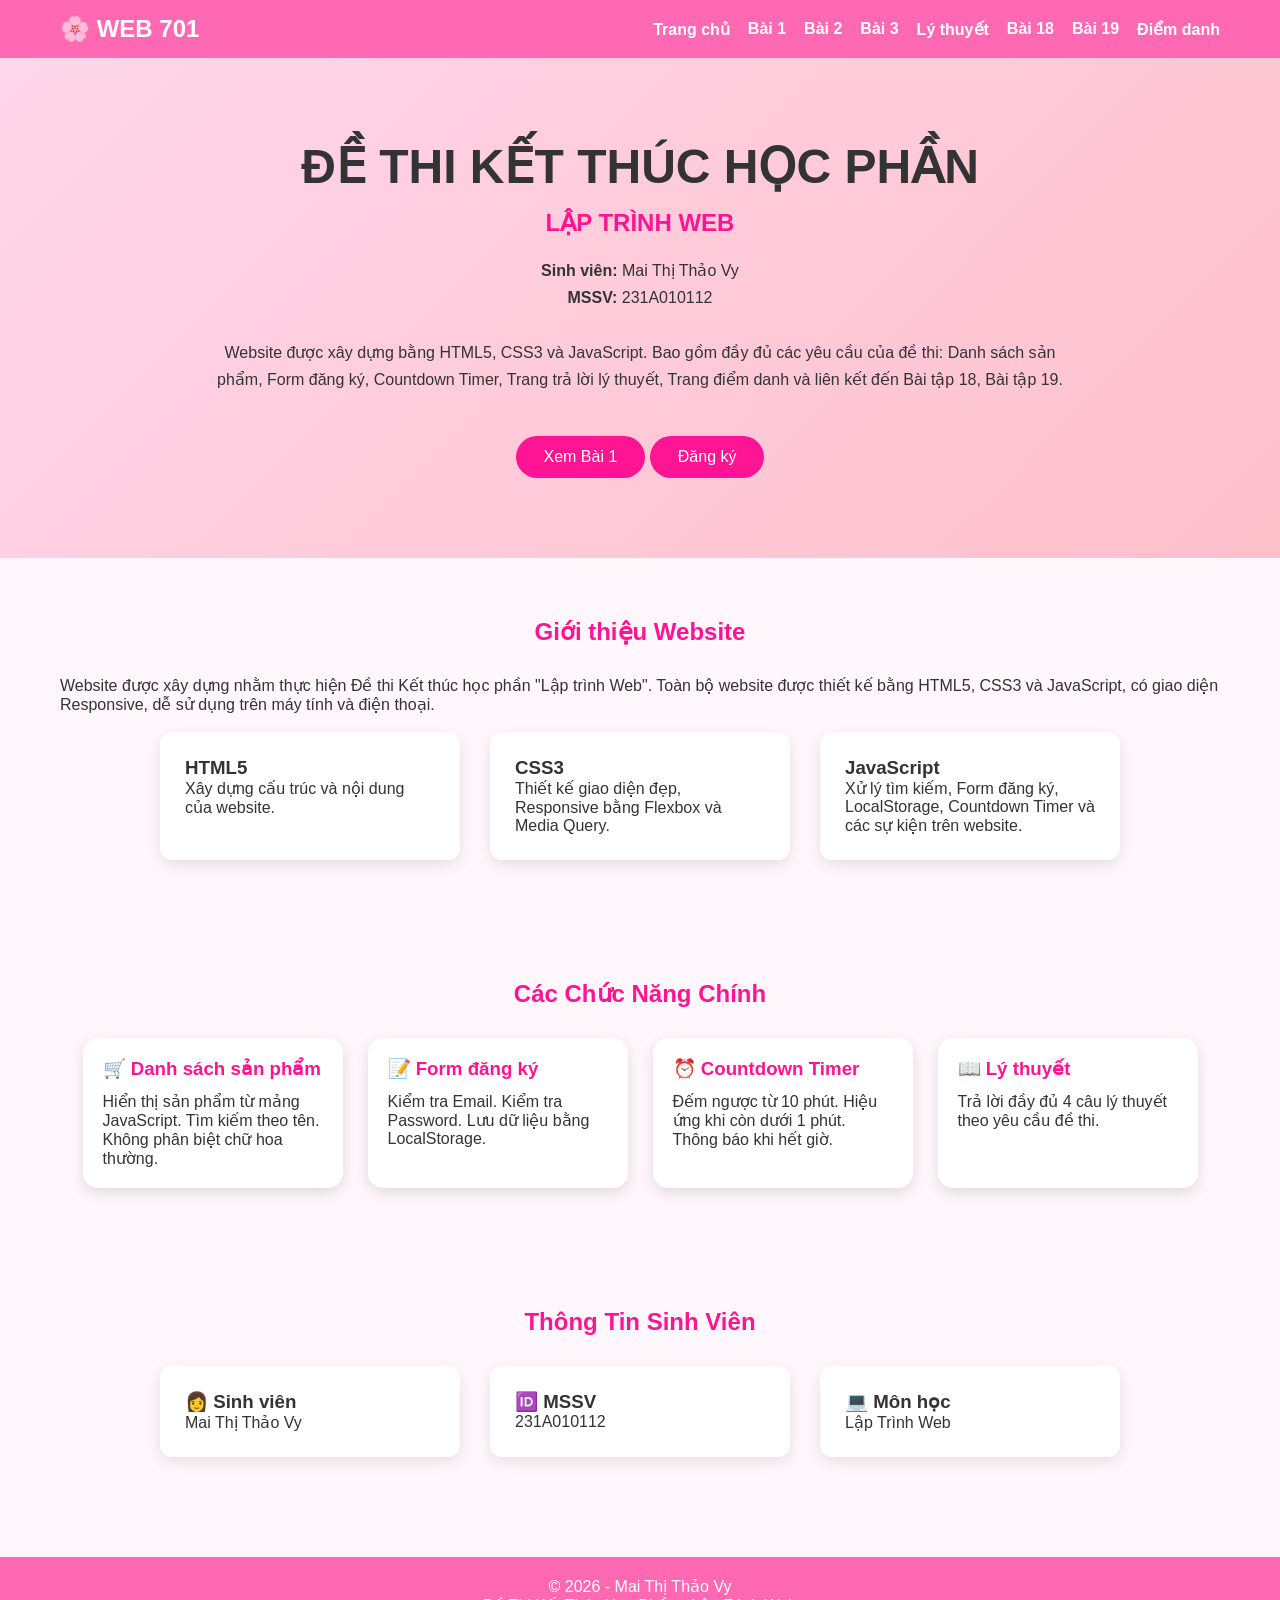
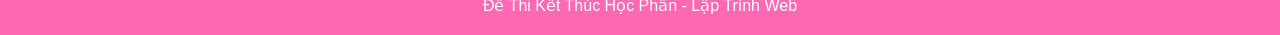
<file: index.html>
<!DOCTYPE html>
<html lang="vi">
<head>
    <meta charset="UTF-8">
    <meta name="viewport" content="width=device-width, initial-scale=1.0">

    <title>701-231A010112 - Mai Thị Thảo Vy | Đề Thi Kết Thúc Học Phần Lập Trình Web</title>

    <link rel="icon" href="images/avatar.jpg">
    <link rel="stylesheet" href="css/style.css">
</head>

<body>

<header>

    <div class="logo">
        <h2>🌸 WEB 701</h2>
    </div>

    <nav>

        <ul>

            <li><a href="index.html">Trang chủ</a></li>

            <li><a href="about.html">Bài 1</a></li>

            <li><a href="contact.html">Bài 2</a></li>

            <li><a href="baitap03.html">Bài 3</a></li>

            <li><a href="baitap01.html">Lý thuyết</a></li>

            <li><a href="baitap18.html">Bài 18</a></li>

            <li><a href="baitap19/index.html">Bài 19</a></li>

            <li><a href="baitap02.html">Điểm danh</a></li>

        </ul>

    </nav>

</header>

<!-- Banner -->

<section class="banner">

    <div class="banner-text">

        <h1>ĐỀ THI KẾT THÚC HỌC PHẦN</h1>

        <h2>LẬP TRÌNH WEB</h2>

        <p>

            <strong>Sinh viên:</strong> Mai Thị Thảo Vy
            <br>

            <strong>MSSV:</strong> 231A010112
            <br><br>

            Website được xây dựng bằng HTML5, CSS3 và JavaScript.

            Bao gồm đầy đủ các yêu cầu của đề thi:

            Danh sách sản phẩm, Form đăng ký, Countdown Timer,
            Trang trả lời lý thuyết, Trang điểm danh và liên kết
            đến Bài tập 18, Bài tập 19.

        </p>

        <br>

        <a href="about.html" class="btn">

            Xem Bài 1

        </a>

        <a href="contact.html" class="btn">

            Đăng ký

        </a>

    </div>

</section>

<!-- Giới thiệu -->

<section class="intro">

<h2>Giới thiệu Website</h2>

<p>

Website được xây dựng nhằm thực hiện Đề thi Kết thúc học phần
"Lập trình Web".

Toàn bộ website được thiết kế bằng HTML5, CSS3 và JavaScript,
có giao diện Responsive, dễ sử dụng trên máy tính và điện thoại.

</p>

<br>

<div class="box-container">

<div class="box">

<h3>HTML5</h3>

<p>

Xây dựng cấu trúc và nội dung của website.

</p>

</div>

<div class="box">

<h3>CSS3</h3>

<p>

Thiết kế giao diện đẹp,
Responsive bằng Flexbox và Media Query.

</p>

</div>

<div class="box">

<h3>JavaScript</h3>

<p>

Xử lý tìm kiếm,
Form đăng ký,
LocalStorage,
Countdown Timer
và các sự kiện trên website.

</p>

</div>

</div>

</section>

<!-- Chức năng -->

<section class="feature">

<h2>Các Chức Năng Chính</h2>

<div class="feature-list">

<div class="card">

<h3>🛒 Danh sách sản phẩm</h3>

<p>

Hiển thị sản phẩm từ mảng JavaScript.

Tìm kiếm theo tên.

Không phân biệt chữ hoa thường.

</p>

</div>

<div class="card">

<h3>📝 Form đăng ký</h3>

<p>

Kiểm tra Email.

Kiểm tra Password.

Lưu dữ liệu bằng LocalStorage.

</p>

</div>

<div class="card">

<h3>⏰ Countdown Timer</h3>

<p>

Đếm ngược từ 10 phút.

Hiệu ứng khi còn dưới 1 phút.

Thông báo khi hết giờ.

</p>

</div>

<div class="card">

<h3>📖 Lý thuyết</h3>

<p>

Trả lời đầy đủ 4 câu lý thuyết theo yêu cầu đề thi.

</p>

</div>

</div>

</section>

<!-- Thông tin -->

<section class="intro">

<h2>Thông Tin Sinh Viên</h2>

<div class="box-container">

<div class="box">

<h3>👩 Sinh viên</h3>

<p>

Mai Thị Thảo Vy

</p>

</div>

<div class="box">

<h3>🆔 MSSV</h3>

<p>

231A010112

</p>

</div>

<div class="box">

<h3>💻 Môn học</h3>

<p>

Lập Trình Web

</p>

</div>

</div>

</section>

<!-- Footer -->

<footer>

<p>

© 2026 - Mai Thị Thảo Vy

</p>

<p>

Đề Thi Kết Thúc Học Phần - Lập Trình Web

</p>

</footer>

<script src="js/script.js"></script>

</body>
</html>
</file>
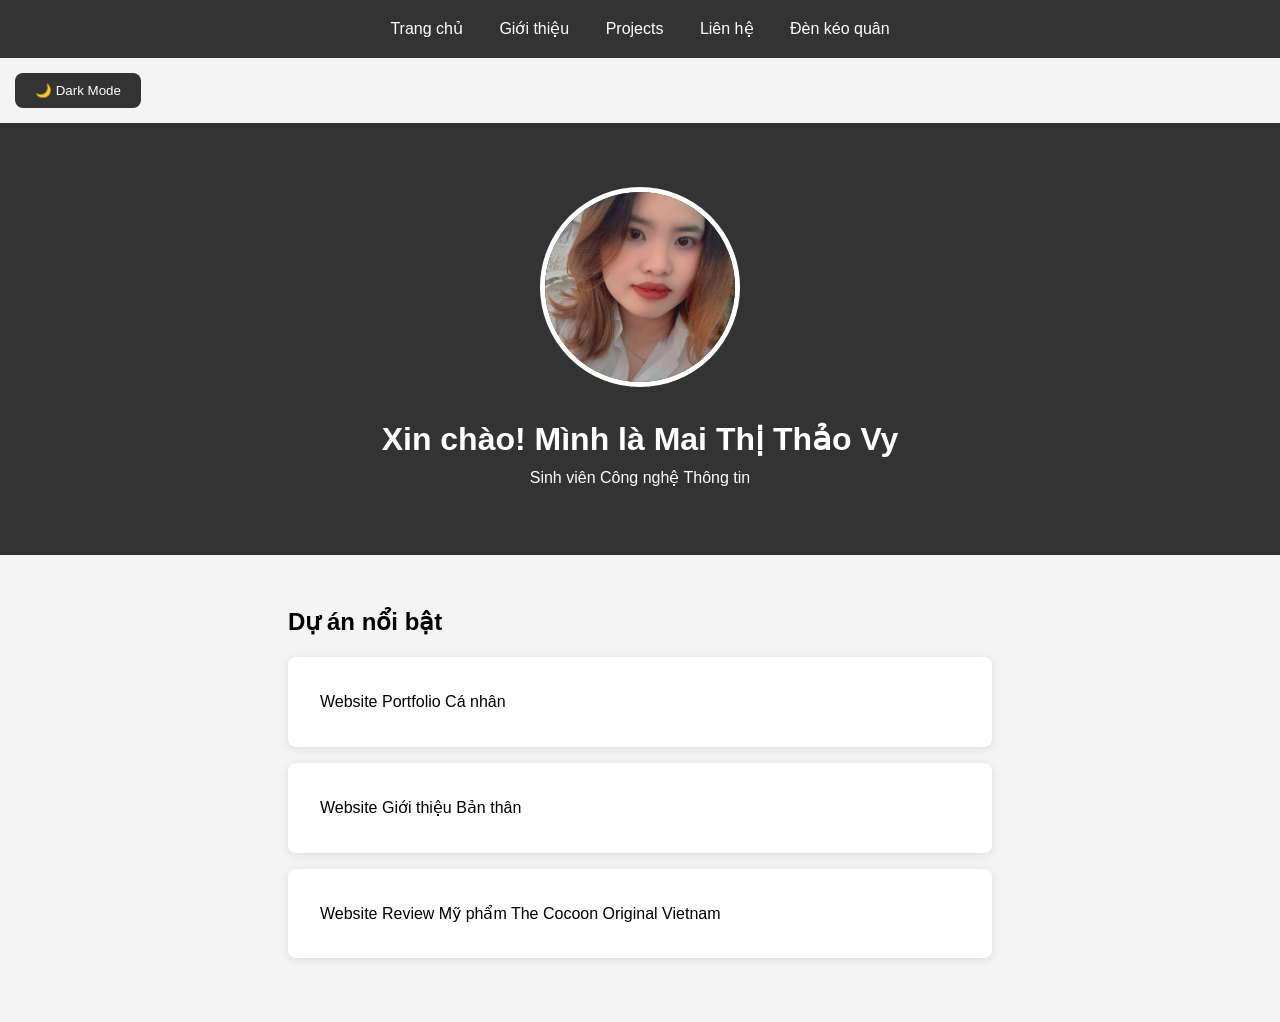
<file: baitap19/index.html>
<!DOCTYPE html>
<html lang="vi">
<head>
    <meta charset="UTF-8">
    <meta name="viewport" content="width=device-width, initial-scale=1.0">
    <title>Mai Thị Thảo Vy - Portfolio</title>
    <link rel="stylesheet" href="css/style.css">
</head>
<body>
    <nav>
        <a href="index.html">Trang chủ</a>
        <a href="about.html">Giới thiệu</a>
		<a href="projects.html">Projects</a>
        <a href="contact.html">Liên hệ</a>
		<a href="denkeoquan.html">Đèn kéo quân</a>
    </nav>
		 <button id="themeBtn">🌙 Dark Mode</button>
    <header>
		<img src="images/avatar.jpg" alt="Ảnh đại diện" class="avatar">
        <h1>Xin chào! Mình là Mai Thị Thảo Vy</h1>
        <p>Sinh viên Công nghệ Thông tin</p>
    </header>

<section>
    <h2>Dự án nổi bật</h2>
    <div class="project">Website Portfolio Cá nhân</div>
    <div class="project">Website Giới thiệu Bản thân</div>
    <div class="project">Website Review Mỹ phẩm The Cocoon Original Vietnam</div>
</section>

<script src="js/script.js"></script>

</body>
</html>
</file>
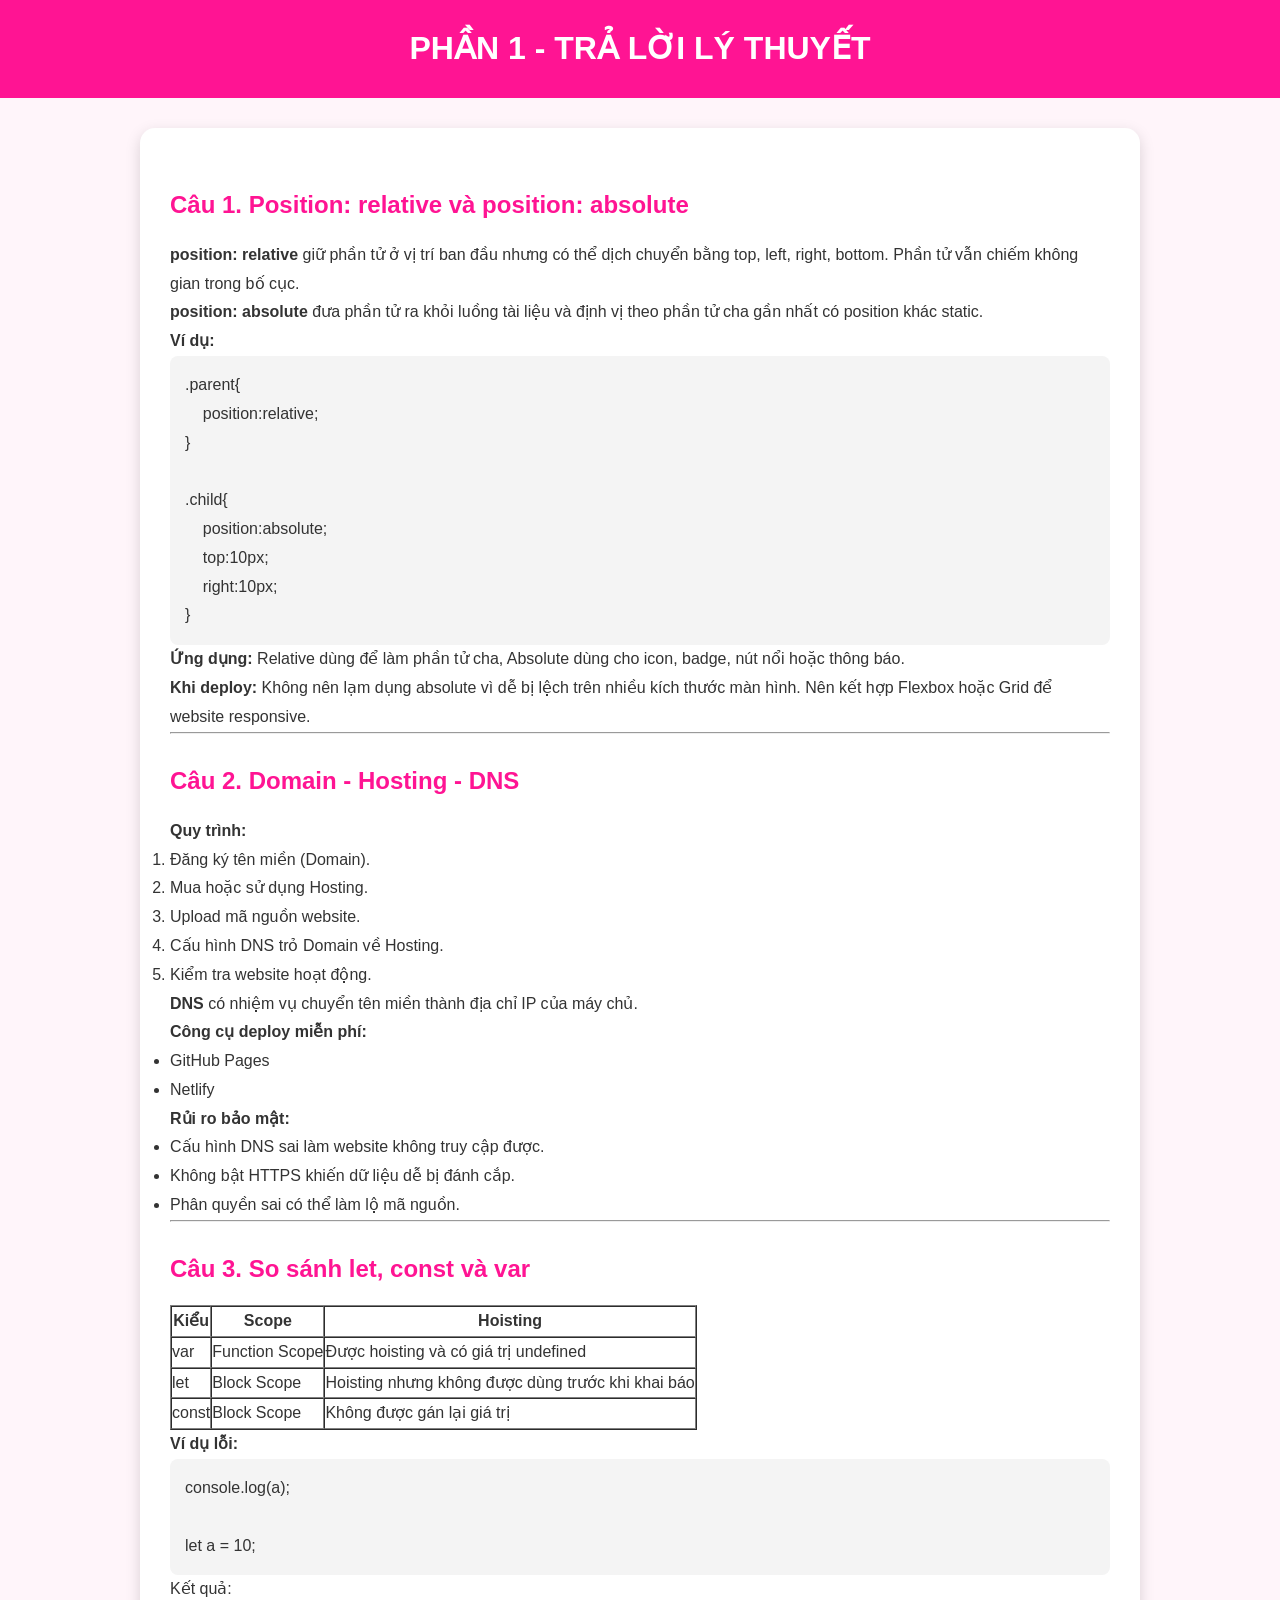
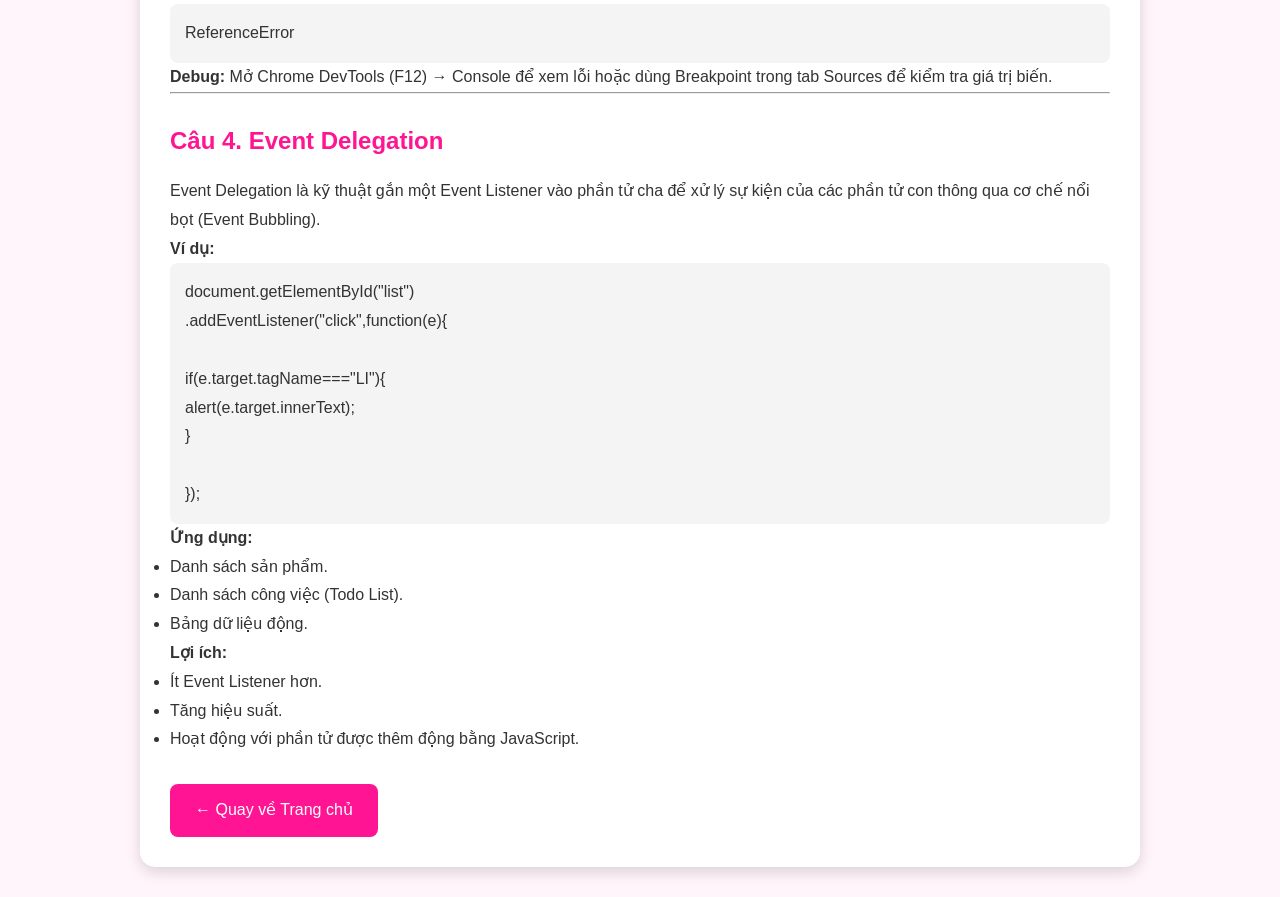
<file: baitap01.html>
<!DOCTYPE html>
<html lang="vi">
<head>
<meta charset="UTF-8">
<meta name="viewport" content="width=device-width, initial-scale=1.0">
<title>Phần 1 - Trả lời Lý thuyết</title>

<style>
*{
    margin:0;
    padding:0;
    box-sizing:border-box;
    font-family:Arial, sans-serif;
}

body{
    background:#fff5fa;
    color:#333;
    line-height:1.8;
}

header{
    background:#ff1493;
    color:white;
    padding:20px;
    text-align:center;
}

.container{
    width:90%;
    max-width:1000px;
    margin:30px auto;
    background:white;
    padding:30px;
    border-radius:15px;
    box-shadow:0 5px 15px rgba(0,0,0,.15);
}

h2{
    color:#ff1493;
    margin:25px 0 15px;
}

pre{
    background:#f4f4f4;
    padding:15px;
    border-radius:8px;
    overflow:auto;
}

.btn{
    display:inline-block;
    margin-top:30px;
    padding:12px 25px;
    background:#ff1493;
    color:white;
    text-decoration:none;
    border-radius:8px;
}
</style>
</head>

<body>

<header>
<h1>PHẦN 1 - TRẢ LỜI LÝ THUYẾT</h1>
</header>

<div class="container">

<h2>Câu 1. Position: relative và position: absolute</h2>

<p><b>position: relative</b> giữ phần tử ở vị trí ban đầu nhưng có thể dịch chuyển bằng top, left, right, bottom. Phần tử vẫn chiếm không gian trong bố cục.</p>

<p><b>position: absolute</b> đưa phần tử ra khỏi luồng tài liệu và định vị theo phần tử cha gần nhất có position khác static.</p>

<b>Ví dụ:</b>

<pre>
.parent{
    position:relative;
}

.child{
    position:absolute;
    top:10px;
    right:10px;
}
</pre>

<p><b>Ứng dụng:</b> Relative dùng để làm phần tử cha, Absolute dùng cho icon, badge, nút nổi hoặc thông báo.</p>

<p><b>Khi deploy:</b> Không nên lạm dụng absolute vì dễ bị lệch trên nhiều kích thước màn hình. Nên kết hợp Flexbox hoặc Grid để website responsive.</p>

<hr>

<h2>Câu 2. Domain - Hosting - DNS</h2>

<p><b>Quy trình:</b></p>

<ol>
<li>Đăng ký tên miền (Domain).</li>
<li>Mua hoặc sử dụng Hosting.</li>
<li>Upload mã nguồn website.</li>
<li>Cấu hình DNS trỏ Domain về Hosting.</li>
<li>Kiểm tra website hoạt động.</li>
</ol>

<p><b>DNS</b> có nhiệm vụ chuyển tên miền thành địa chỉ IP của máy chủ.</p>

<p><b>Công cụ deploy miễn phí:</b></p>

<ul>
<li>GitHub Pages</li>
<li>Netlify</li>
</ul>

<p><b>Rủi ro bảo mật:</b></p>

<ul>
<li>Cấu hình DNS sai làm website không truy cập được.</li>
<li>Không bật HTTPS khiến dữ liệu dễ bị đánh cắp.</li>
<li>Phân quyền sai có thể làm lộ mã nguồn.</li>
</ul>

<hr>

<h2>Câu 3. So sánh let, const và var</h2>

<table border="1" cellpadding="8" cellspacing="0">
<tr>
<th>Kiểu</th>
<th>Scope</th>
<th>Hoisting</th>
</tr>

<tr>
<td>var</td>
<td>Function Scope</td>
<td>Được hoisting và có giá trị undefined</td>
</tr>

<tr>
<td>let</td>
<td>Block Scope</td>
<td>Hoisting nhưng không được dùng trước khi khai báo</td>
</tr>

<tr>
<td>const</td>
<td>Block Scope</td>
<td>Không được gán lại giá trị</td>
</tr>

</table>

<p><b>Ví dụ lỗi:</b></p>

<pre>
console.log(a);

let a = 10;
</pre>

<p>Kết quả:</p>

<pre>
ReferenceError
</pre>

<p><b>Debug:</b> Mở Chrome DevTools (F12) → Console để xem lỗi hoặc dùng Breakpoint trong tab Sources để kiểm tra giá trị biến.</p>

<hr>

<h2>Câu 4. Event Delegation</h2>

<p>Event Delegation là kỹ thuật gắn một Event Listener vào phần tử cha để xử lý sự kiện của các phần tử con thông qua cơ chế nổi bọt (Event Bubbling).</p>

<p><b>Ví dụ:</b></p>

<pre>
document.getElementById("list")
.addEventListener("click",function(e){

if(e.target.tagName==="LI"){
alert(e.target.innerText);
}

});
</pre>

<p><b>Ứng dụng:</b></p>

<ul>
<li>Danh sách sản phẩm.</li>
<li>Danh sách công việc (Todo List).</li>
<li>Bảng dữ liệu động.</li>
</ul>

<p><b>Lợi ích:</b></p>

<ul>
<li>Ít Event Listener hơn.</li>
<li>Tăng hiệu suất.</li>
<li>Hoạt động với phần tử được thêm động bằng JavaScript.</li>
</ul>

<a href="index.html" class="btn">← Quay về Trang chủ</a>

</div>

</body>
</html>
</file>
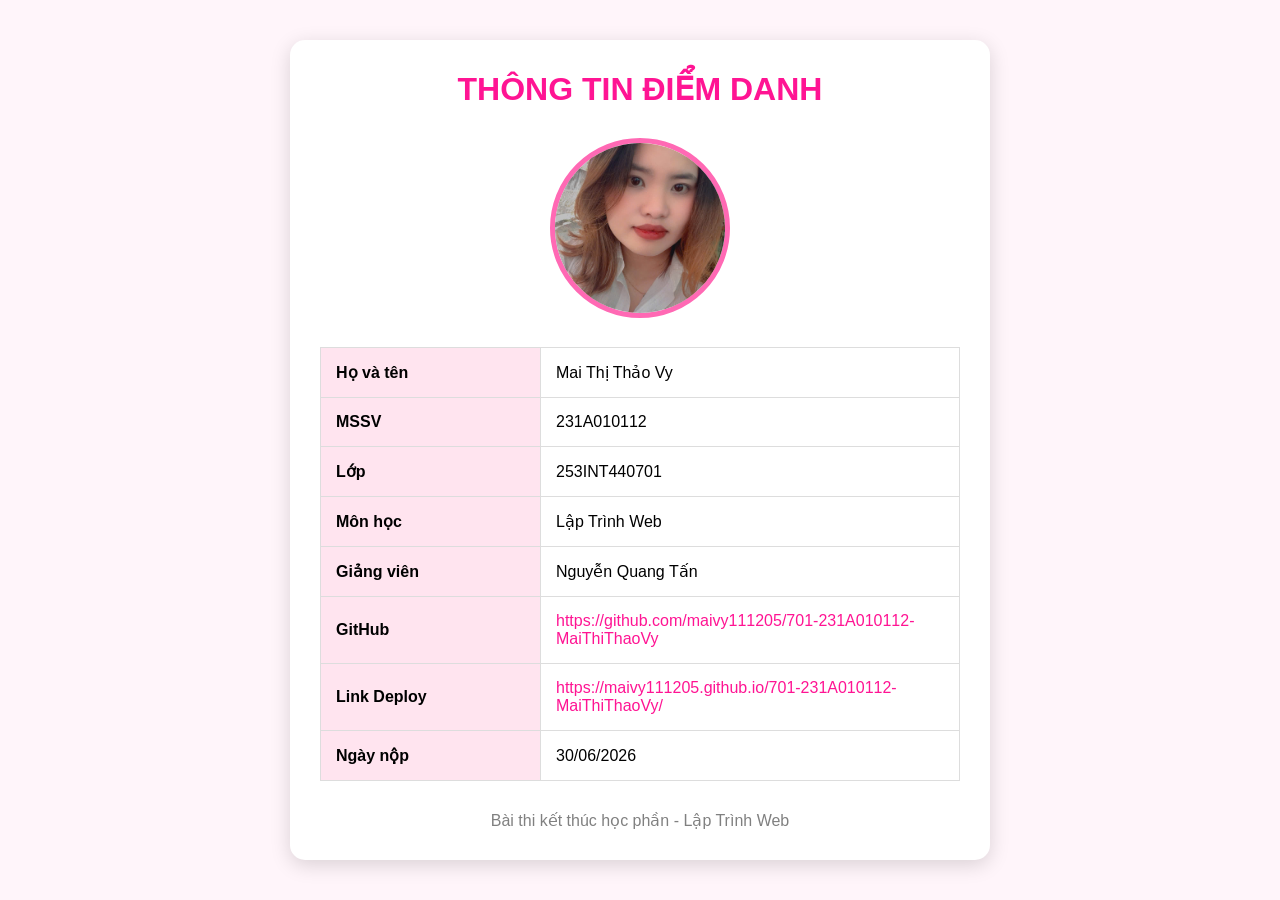
<file: baitap02.html>
<!DOCTYPE html>
<html lang="vi">
<head>

<meta charset="UTF-8">

<meta name="viewport" content="width=device-width, initial-scale=1.0">

<title>Thông Tin Điểm Danh</title>

<style>

*{
margin:0;
padding:0;
box-sizing:border-box;
font-family:Arial,sans-serif;
}

body{
background:#fff5fa;
}

.container{

width:700px;
max-width:95%;

margin:40px auto;

background:white;

padding:30px;

border-radius:15px;

box-shadow:0 5px 20px rgba(0,0,0,.15);

}

h1{

text-align:center;

color:#ff1493;

margin-bottom:30px;

}

.avatar{

text-align:center;

margin-bottom:25px;

}

.avatar img{

width:180px;

height:180px;

border-radius:50%;

object-fit:cover;

border:5px solid hotpink;

}

table{

width:100%;

border-collapse:collapse;

}

td{

padding:15px;

border:1px solid #ddd;

}

td:first-child{

font-weight:bold;

background:#ffe4ef;

width:220px;

}

a{

color:#ff1493;

text-decoration:none;

}

a:hover{

text-decoration:underline;

}

.footer{

text-align:center;

margin-top:30px;

color:gray;

}

</style>

</head>

<body>

<div class="container">

<h1>THÔNG TIN ĐIỂM DANH</h1>

<div class="avatar">

<img src="images/avatar.jpg" alt="Avatar">

</div>

<table>

<tr>

<td>Họ và tên</td>

<td>Mai Thị Thảo Vy</td>

</tr>

<tr>

<td>MSSV</td>

<td>231A010112</td>

</tr>

<tr>

<td>Lớp</td>

<td>253INT440701</td>

</tr>

<tr>

<td>Môn học</td>

<td>Lập Trình Web</td>

</tr>

<tr>

<td>Giảng viên</td>

<td>Nguyễn Quang Tấn</td>

</tr>

<tr>

<td>GitHub</td>

<td>

<a href="https://github.com/maivy111205/701-231A010112-MaiThiThaoVy" target="_blank">

https://github.com/maivy111205/701-231A010112-MaiThiThaoVy

</a>

</td>

</tr>

<tr>

<td>Link Deploy</td>

<td>

<a href="https://maivy111205.github.io/701-231A010112-MaiThiThaoVy/" target="_blank">

https://maivy111205.github.io/701-231A010112-MaiThiThaoVy/

</a>

</td>

</tr>

<tr>

<td>Ngày nộp</td>

<td>30/06/2026</td>

</tr>

</table>

<div class="footer">

<p>

Bài thi kết thúc học phần - Lập Trình Web

</p>

</div>

</div>

</body>

</html>
</file>
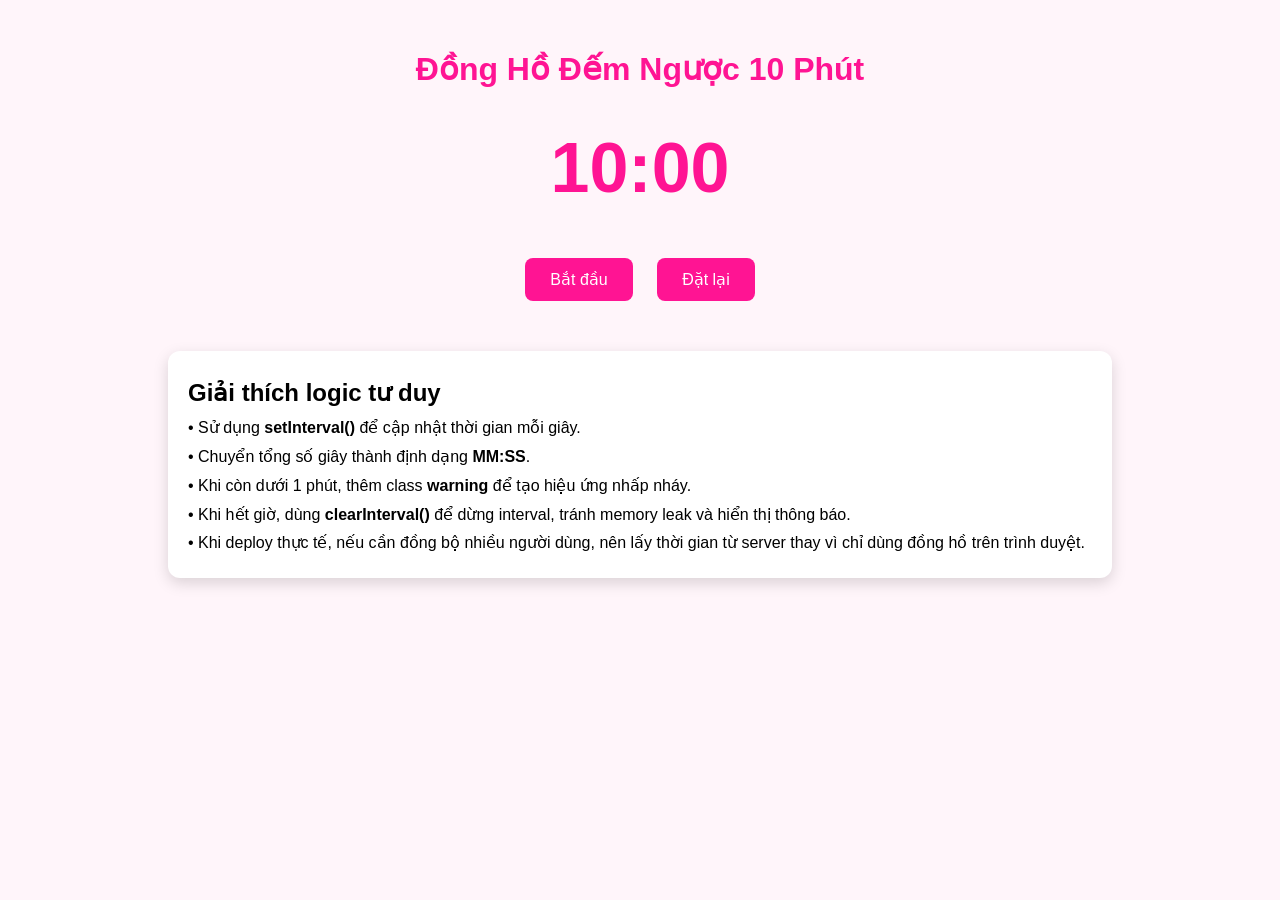
<file: baitap03.html>
<!DOCTYPE html>
<html lang="vi">
<head>
<meta charset="UTF-8">
<meta name="viewport" content="width=device-width, initial-scale=1.0">
<title>Bài 3 - Countdown Timer</title>

<style>
*{
    margin:0;
    padding:0;
    box-sizing:border-box;
    font-family:Arial, sans-serif;
}

body{
    background:#fff5fa;
    text-align:center;
    padding:50px;
}

h1{
    color:#ff1493;
    margin-bottom:30px;
}

#timer{
    font-size:70px;
    font-weight:bold;
    color:#ff1493;
    margin:40px 0;
}

.warning{
    animation:blink .8s infinite;
}

@keyframes blink{
    0%{opacity:1;}
    50%{opacity:.3;}
    100%{opacity:1;}
}

button{
    padding:12px 25px;
    margin:10px;
    border:none;
    border-radius:8px;
    background:#ff1493;
    color:white;
    cursor:pointer;
    font-size:16px;
}

button:hover{
    background:#d60072;
}

.logic{
    width:80%;
    margin:40px auto;
    background:white;
    padding:20px;
    border-radius:12px;
    box-shadow:0 5px 15px rgba(0,0,0,.15);
    text-align:left;
    line-height:1.8;
}
</style>
</head>

<body>

<h1>Đồng Hồ Đếm Ngược 10 Phút</h1>

<div id="timer">10:00</div>

<button onclick="startTimer()">Bắt đầu</button>
<button onclick="resetTimer()">Đặt lại</button>

<div class="logic">
<h2>Giải thích logic tư duy</h2>

<p>• Sử dụng <b>setInterval()</b> để cập nhật thời gian mỗi giây.</p>

<p>• Chuyển tổng số giây thành định dạng <b>MM:SS</b>.</p>

<p>• Khi còn dưới 1 phút, thêm class <b>warning</b> để tạo hiệu ứng nhấp nháy.</p>

<p>• Khi hết giờ, dùng <b>clearInterval()</b> để dừng interval, tránh memory leak và hiển thị thông báo.</p>

<p>• Khi deploy thực tế, nếu cần đồng bộ nhiều người dùng, nên lấy thời gian từ server thay vì chỉ dùng đồng hồ trên trình duyệt.</p>
</div>

<script>

let totalTime = 600; // 10 phút
let interval = null;

function updateTimer(){

    let minute = Math.floor(totalTime / 60);
    let second = totalTime % 60;

    minute = String(minute).padStart(2,"0");
    second = String(second).padStart(2,"0");

    document.getElementById("timer").innerHTML =
        minute + ":" + second;

    if(totalTime <= 60){
        document.getElementById("timer").classList.add("warning");
    }

    if(totalTime <= 0){

        clearInterval(interval);

        alert("⏰ Hết thời gian!");

        return;
    }

    totalTime--;

}

function startTimer(){

    if(interval !== null){
        return;
    }

    updateTimer();

    interval = setInterval(updateTimer,1000);

}

function resetTimer(){

    clearInterval(interval);

    interval = null;

    totalTime = 600;

    document.getElementById("timer").classList.remove("warning");

    document.getElementById("timer").innerHTML = "10:00";

}

</script>

</body>
</html>
</file>
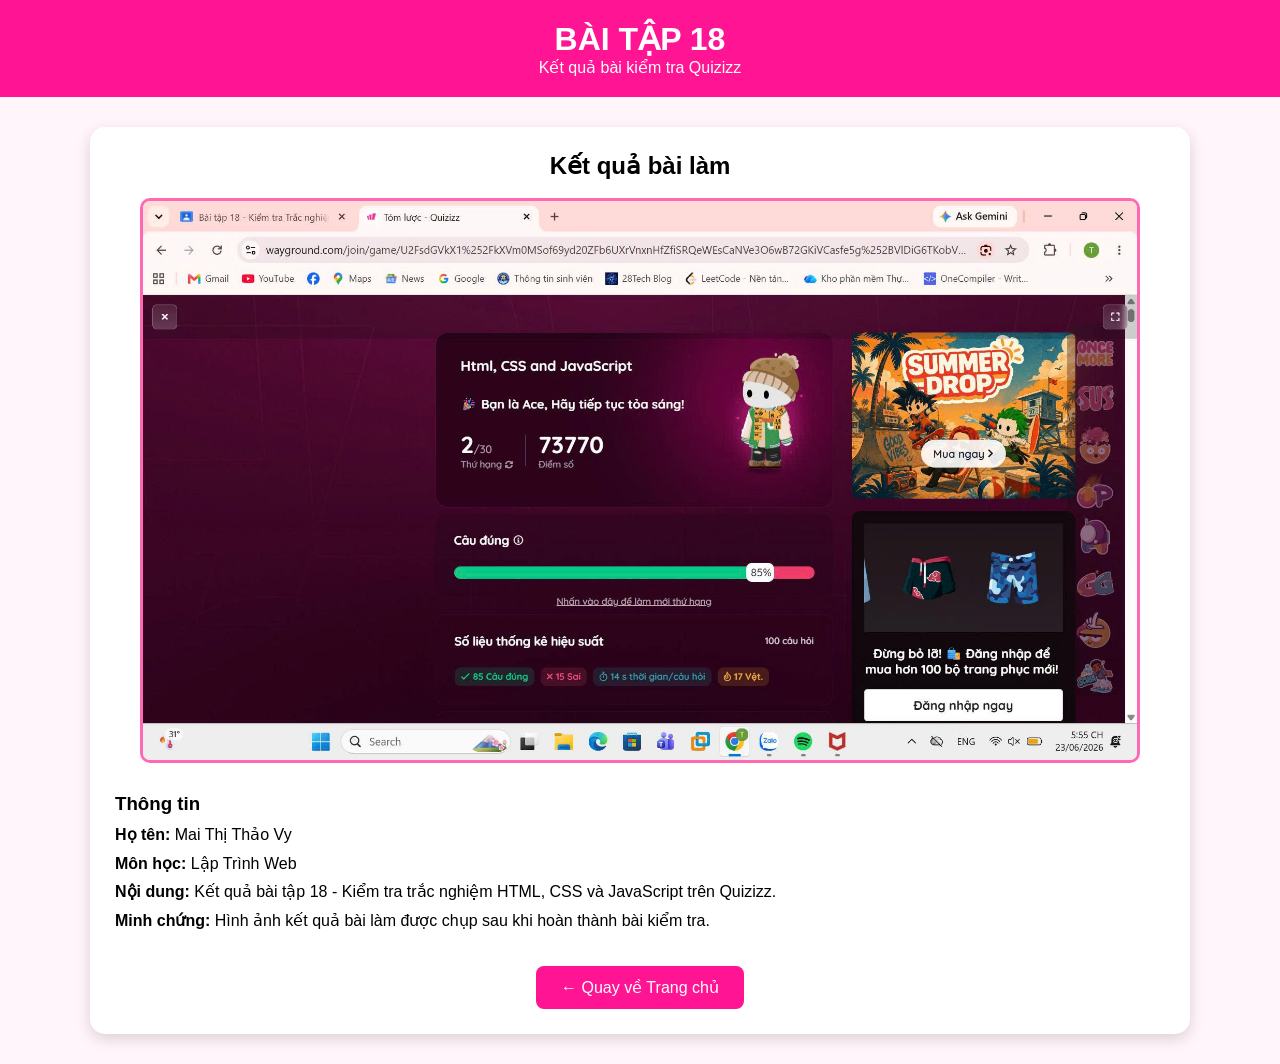
<file: baitap18.html>
<!DOCTYPE html>
<html lang="vi">
<head>
<meta charset="UTF-8">
<meta name="viewport" content="width=device-width, initial-scale=1.0">
<title>Bài tập 18 - Kết quả Quizizz</title>

<style>

*{
    margin:0;
    padding:0;
    box-sizing:border-box;
    font-family:Arial, sans-serif;
}

body{
    background:#fff5fa;
}

header{
    background:#ff1493;
    color:white;
    text-align:center;
    padding:20px;
}

.container{
    width:90%;
    max-width:1100px;
    margin:30px auto;
    background:white;
    padding:25px;
    border-radius:15px;
    box-shadow:0 5px 15px rgba(0,0,0,.15);
    text-align:center;
}

img{
    width:100%;
    max-width:1000px;
    border-radius:10px;
    border:3px solid hotpink;
}

.info{
    margin-top:20px;
    text-align:left;
    line-height:1.8;
}

.btn{
    display:inline-block;
    margin-top:30px;
    padding:12px 25px;
    background:#ff1493;
    color:white;
    text-decoration:none;
    border-radius:8px;
}

.btn:hover{
    background:#d60072;
}

</style>

</head>

<body>

<header>

<h1>BÀI TẬP 18</h1>

<p>Kết quả bài kiểm tra Quizizz</p>

</header>

<div class="container">

<h2>Kết quả bài làm</h2>

<br>

<img src="images/tracnghiem18.jpg" alt="Kết quả Quizizz">

<div class="info">

<h3>Thông tin</h3>

<p><b>Họ tên:</b> Mai Thị Thảo Vy</p>

<p><b>Môn học:</b> Lập Trình Web</p>

<p><b>Nội dung:</b> Kết quả bài tập 18 - Kiểm tra trắc nghiệm HTML, CSS và JavaScript trên Quizizz.</p>

<p><b>Minh chứng:</b> Hình ảnh kết quả bài làm được chụp sau khi hoàn thành bài kiểm tra.</p>

</div>

<a href="index.html" class="btn">← Quay về Trang chủ</a>

</div>

</body>
</html>
</file>
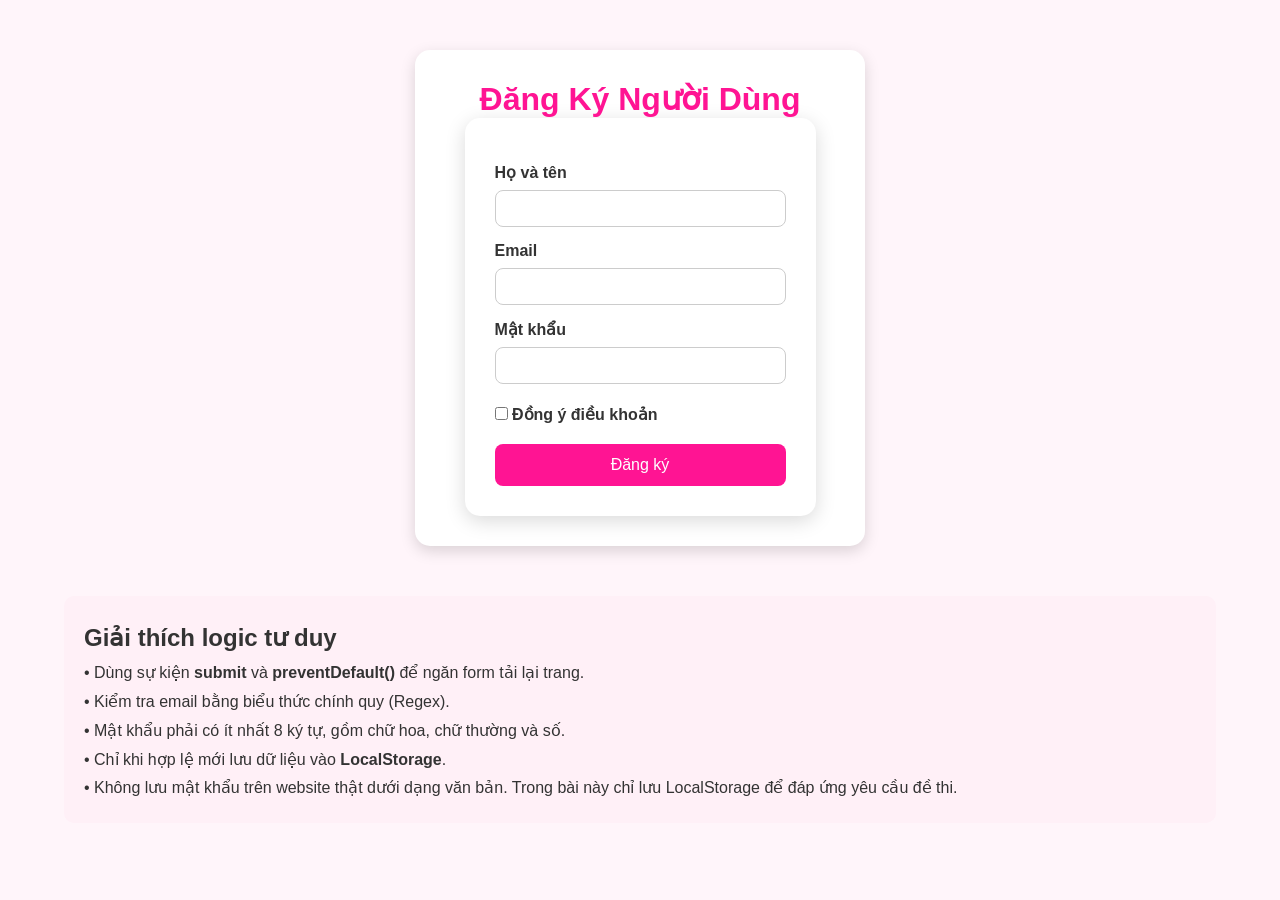
<file: contact.html>
<!DOCTYPE html>
<html lang="vi">
<head>
<meta charset="UTF-8">
<meta name="viewport" content="width=device-width, initial-scale=1.0">

<title>Bài 2 - Form Đăng Ký</title>

<link rel="stylesheet" href="css/style.css">

<style>

body{
    background:#fff5fa;
}

.container{
    width:450px;
    max-width:90%;
    margin:50px auto;
    background:white;
    padding:30px;
    border-radius:15px;
    box-shadow:0 5px 15px rgba(0,0,0,.15);
}

h1{
    text-align:center;
    color:#ff1493;
}

label{
    display:block;
    margin-top:15px;
    font-weight:bold;
}

input{
    width:100%;
    padding:10px;
    margin-top:8px;
    border:1px solid #ccc;
    border-radius:8px;
}

.checkbox{
    margin-top:15px;
}

.checkbox input{
    width:auto;
}

button{
    width:100%;
    margin-top:20px;
    padding:12px;
    background:#ff1493;
    color:white;
    border:none;
    border-radius:8px;
    cursor:pointer;
    font-size:16px;
}

button:hover{
    background:#d60072;
}

.logic{
    width:90%;
    margin:40px auto;
    background:#fff0f7;
    padding:20px;
    border-radius:10px;
    line-height:1.8;
}

</style>

</head>

<body>

<div class="container">

<h1>Đăng Ký Người Dùng</h1>

<form id="registerForm">

<label>Họ và tên</label>
<input type="text" id="name">

<label>Email</label>
<input type="email" id="email">

<label>Mật khẩu</label>
<input type="password" id="password">

<div class="checkbox">
<input type="checkbox" id="agree">
<label style="display:inline;">Đồng ý điều khoản</label>
</div>

<button type="submit">
Đăng ký
</button>

</form>

</div>

<div class="logic">

<h2>Giải thích logic tư duy</h2>

<p>• Dùng sự kiện <b>submit</b> và <b>preventDefault()</b> để ngăn form tải lại trang.</p>

<p>• Kiểm tra email bằng biểu thức chính quy (Regex).</p>

<p>• Mật khẩu phải có ít nhất 8 ký tự, gồm chữ hoa, chữ thường và số.</p>

<p>• Chỉ khi hợp lệ mới lưu dữ liệu vào <b>LocalStorage</b>.</p>

<p>• Không lưu mật khẩu trên website thật dưới dạng văn bản. Trong bài này chỉ lưu LocalStorage để đáp ứng yêu cầu đề thi.</p>

</div>

<script>

const form=document.getElementById("registerForm");

form.addEventListener("submit",function(e){

e.preventDefault();

let name=document.getElementById("name").value.trim();

let email=document.getElementById("email").value.trim();

let password=document.getElementById("password").value;

let agree=document.getElementById("agree").checked;

let emailRegex=/^[^\s@]+@[^\s@]+\.[^\s@]+$/;

let passRegex=/^(?=.*[a-z])(?=.*[A-Z])(?=.*\d).{8,}$/;

if(name===""){
alert("Vui lòng nhập họ tên!");
return;
}

if(!emailRegex.test(email)){
alert("Email không hợp lệ!");
return;
}

if(!passRegex.test(password)){
alert("Mật khẩu phải có ít nhất 8 ký tự gồm chữ hoa, chữ thường và số!");
return;
}

if(!agree){
alert("Bạn phải đồng ý điều khoản!");
return;
}

const user={
name:name,
email:email,
password:password
};

localStorage.setItem("user",JSON.stringify(user));

alert("🎉 Đăng ký thành công!");

form.reset();

});

</script>

</body>
</html>
</file>
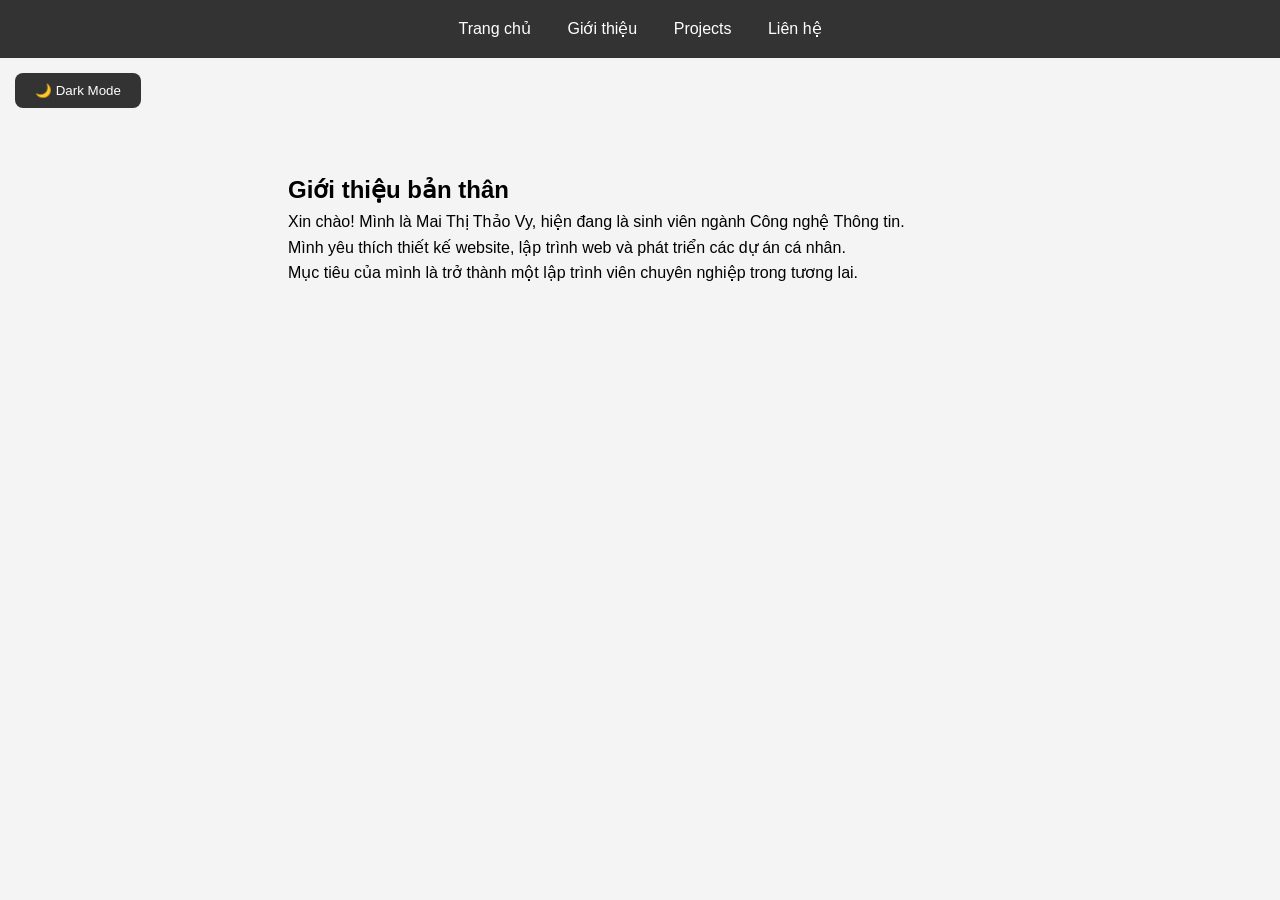
<file: baitap19/about.html>
<!DOCTYPE html>
<html lang="vi">
<head>
    <meta charset="UTF-8">
    <meta name="viewport" content="width=device-width, initial-scale=1.0">
    <title>Giới thiệu</title>
    <link rel="stylesheet" href="css/style.css">
</head>
<body>

<nav>
    <a href="index.html">Trang chủ</a>
    <a href="about.html">Giới thiệu</a>
    <a href="projects.html">Projects</a>
    <a href="contact.html">Liên hệ</a>
</nav>

<button id="themeBtn">🌙 Dark Mode</button>

<section>
    <h1>Giới thiệu bản thân</h1>

    <p>
        Xin chào! Mình là Mai Thị Thảo Vy,
        hiện đang là sinh viên ngành Công nghệ Thông tin.
    </p>

    <p>
        Mình yêu thích thiết kế website,
        lập trình web và phát triển các dự án cá nhân.
    </p>

    <p>
        Mục tiêu của mình là trở thành
        một lập trình viên chuyên nghiệp trong tương lai.
    </p>
</section>

<script src="js/script.js"></script>

</body>
</html>
</file>
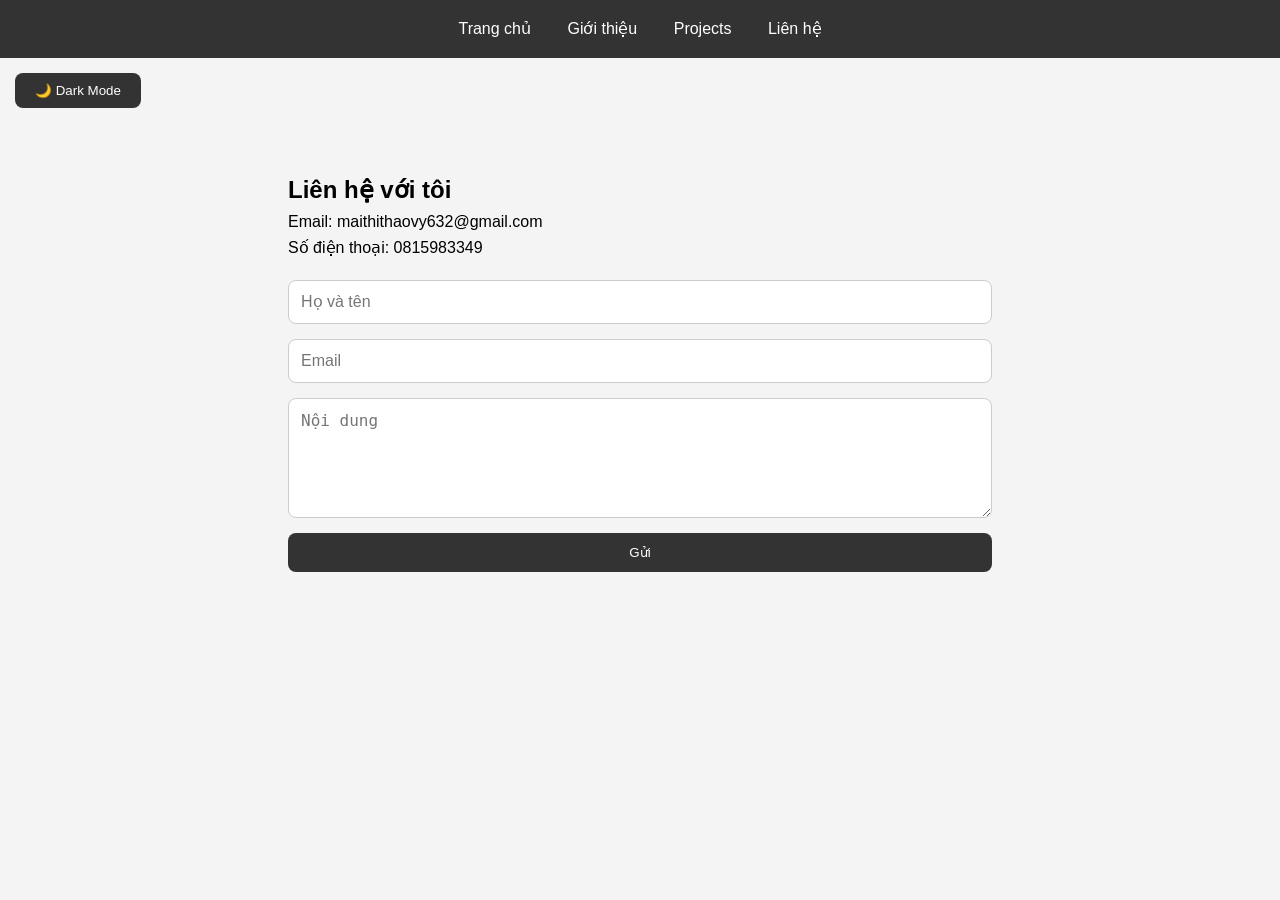
<file: baitap19/contact.html>
<!DOCTYPE html>
<html lang="vi">
<head>
    <meta charset="UTF-8">
    <meta name="viewport" content="width=device-width, initial-scale=1.0">
    <title>Liên hệ</title>
    <link rel="stylesheet" href="css/style.css">
</head>
<body>

<nav>
    <a href="index.html">Trang chủ</a>
    <a href="about.html">Giới thiệu</a>
    <a href="projects.html">Projects</a>
    <a href="contact.html">Liên hệ</a>
</nav>

<button id="themeBtn">🌙 Dark Mode</button>

<section>

    <h1>Liên hệ với tôi</h1>

    <p>Email: maithithaovy632@gmail.com</p>
    <p>Số điện thoại: 0815983349</p>

    <form action="https://formspree.io/f/MA_FORM_ID_CUA_BAN" method="POST">

        <input type="text" name="name" placeholder="Họ và tên" required>

        <input type="email" name="email" placeholder="Email" required>

        <textarea name="message" placeholder="Nội dung" required></textarea>

        <button type="submit">Gửi</button>

    </form>

</section>

<script src="js/script.js"></script>

</body>
</html>
</file>
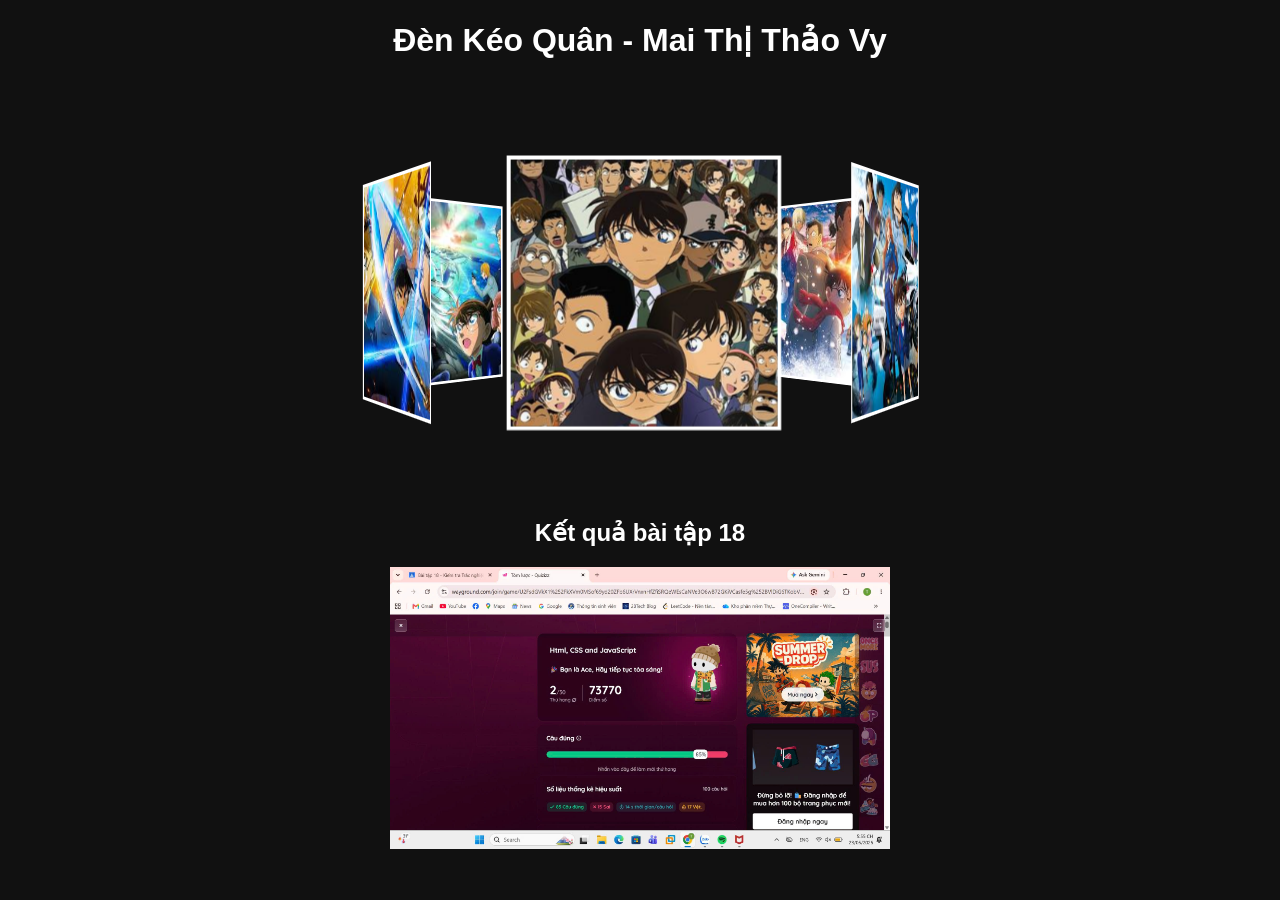
<file: baitap19/denkeoquan.html>
<!DOCTYPE html>
<html lang="vi">
<head>
<meta charset="UTF-8">
<meta name="viewport" content="width=device-width, initial-scale=1.0">
<title>Đèn Kéo Quân</title>

<style>

body{
    background:#111;
    color:white;
    text-align:center;
    font-family:Arial;
}

.scene{
    width:300px;
    height:300px;
    margin:80px auto;
    perspective:1000px;
}

.carousel{
    width:100%;
    height:100%;
    position:relative;
    transform-style:preserve-3d;
    animation:spin 10s linear infinite;
}

.face{
    position:absolute;
    width:200px;
    height:200px;
    left:50px;
    top:50px;
}

.face img{
    width:100%;
    height:100%;
    object-fit:cover;
    border:3px solid white;
}

.face:nth-child(1){
transform:rotateY(0deg) translateZ(250px);
}

.face:nth-child(2){
transform:rotateY(60deg) translateZ(250px);
}

.face:nth-child(3){
transform:rotateY(120deg) translateZ(250px);
}

.face:nth-child(4){
transform:rotateY(180deg) translateZ(250px);
}

.face:nth-child(5){
transform:rotateY(240deg) translateZ(250px);
}

.face:nth-child(6){
transform:rotateY(300deg) translateZ(250px);
}

@keyframes spin{
from{transform:rotateY(0deg);}
to{transform:rotateY(360deg);}
}

</style>
</head>

<body>

<h1>Đèn Kéo Quân - Mai Thị Thảo Vy</h1>

<div class="scene">

<div class="carousel" id="carousel">

<div class="face">
<img src="images/hinh1.jpg">
</div>

<div class="face">
<img src="images/hinh2.jpg">
</div>

<div class="face">
<img src="images/hinh3.jpg">
</div>

<div class="face">
<img src="images/hinh4.jpg">
</div>

<div class="face">
<img src="images/hinh5.jpg">
</div>

<div class="face">
<img src="images/hinh6.jpg">
</div>

</div>

</div>

<script>

const carousel =
document.getElementById("carousel");

carousel.addEventListener("mouseenter",()=>{

carousel.style.animationPlayState =
"paused";

});

carousel.addEventListener("mouseleave",()=>{

carousel.style.animationPlayState =
"running";

});

</script>
<h2>Kết quả bài tập 18</h2>

<img src="images/tracnghiem18.jpg" width="500">

</body>
</html>
</file>
<file: css/style.css>
/* Reset */
*{
    margin:0;
    padding:0;
    box-sizing:border-box;
    font-family:Arial, Helvetica, sans-serif;
}

body{
    background:#fff7fb;
    color:#333;
}

/* Header */
header{
    background:#ff69b4;
    display:flex;
    justify-content:space-between;
    align-items:center;
    padding:15px 60px;
    position:sticky;
    top:0;
    z-index:999;
}

.logo h2{
    color:white;
}

nav ul{
    display:flex;
    list-style:none;
    gap:18px;
}

nav ul li a{
    color:white;
    text-decoration:none;
    font-weight:bold;
    transition:.3s;
}

nav ul li a:hover{
    color:yellow;
}

/* Banner */
.banner{
    height:500px;
    background:linear-gradient(135deg,#ffd6ea,#ffc0cb);
    display:flex;
    justify-content:center;
    align-items:center;
    text-align:center;
    padding:20px;
}

.banner-text h1{
    font-size:48px;
    margin-bottom:15px;
}

.banner-text h2{
    color:#ff1493;
    margin-bottom:20px;
}

.banner-text p{
    width:70%;
    margin:auto;
    line-height:1.7;
}

.btn{
    display:inline-block;
    margin-top:25px;
    background:#ff1493;
    color:white;
    text-decoration:none;
    padding:12px 28px;
    border-radius:30px;
    transition:.3s;
}

.btn:hover{
    background:#d60072;
}

/* Section */
section{
    padding:60px;
}

section h2{
    text-align:center;
    margin-bottom:30px;
    color:#ff1493;
}

/* Box */
.box-container{
    display:flex;
    justify-content:center;
    gap:30px;
    flex-wrap:wrap;
}

.box{
    width:300px;
    background:white;
    padding:25px;
    border-radius:12px;
    box-shadow:0 5px 15px rgba(0,0,0,.1);
    transition:.3s;
}

.box:hover{
    transform:translateY(-8px);
}

/* Card */
.feature-list{
    display:flex;
    gap:25px;
    flex-wrap:wrap;
    justify-content:center;
}

.card{
    width:260px;
    background:white;
    border-radius:15px;
    padding:20px;
    box-shadow:0 5px 15px rgba(0,0,0,.12);
    transition:.3s;
}

.card:hover{
    transform:scale(1.05);
}

.card h3{
    color:#ff1493;
    margin-bottom:12px;
}

/* Footer */
footer{
    background:#ff69b4;
    color:white;
    text-align:center;
    padding:20px;
    margin-top:40px;
}

/* Form */
form{
    width:450px;
    max-width:90%;
    margin:auto;
    background:white;
    padding:30px;
    border-radius:15px;
    box-shadow:0 5px 20px rgba(0,0,0,.15);
}

input,
button{
    width:100%;
    padding:12px;
    margin-top:12px;
}

button{
    background:#ff1493;
    color:white;
    border:none;
    cursor:pointer;
}

button:hover{
    background:#d60072;
}

/* Product */
.products{
    display:flex;
    flex-wrap:wrap;
    justify-content:center;
    gap:20px;
}

.product{
    width:250px;
    background:white;
    padding:20px;
    border-radius:12px;
    text-align:center;
    box-shadow:0 4px 15px rgba(0,0,0,.12);
}

.product img{
    width:100%;
    height:180px;
    object-fit:cover;
    border-radius:10px;
}

/* Countdown */
.timer{
    font-size:70px;
    text-align:center;
    color:#ff1493;
    margin:50px 0;
}

.warning{
    animation:blink .8s infinite;
}

@keyframes blink{

0%{
opacity:1;
}

50%{
opacity:.3;
}

100%{
opacity:1;
}

}

/* Responsive */
@media(max-width:768px){

header{
flex-direction:column;
padding:20px;
}

nav ul{
flex-direction:column;
text-align:center;
margin-top:20px;
}

.banner-text h1{
font-size:35px;
}

.banner-text p{
width:100%;
}

.box,
.card,
.product{
width:100%;
}

section{
padding:30px;
}

}
</file>
<file: baitap19/css/style.css>
* { margin: 0; padding: 0; box-sizing: border-box; }
body {	
	font-family: 'Segoe UI', sans-serif; 
	line-height: 1.6; 
	background: #f4f4f4; 
}
nav { 
	background: #333; 
	padding: 1rem; 
	text-align: center; 
}
nav a { 
	color: white; 
	margin: 0 1rem; 
	text-decoration: none; 
}
header { 
	text-align: center; 
	padding: 4rem 2rem; 
	background: #333; 
	color: white; 
}
section { 
	padding: 3rem; 
	max-width: 800px; 
	margin: 0 auto; 
}
.project { 
	background: white; 
	padding: 2rem; 
	margin: 1rem 0; 
	border-radius: 8px; 
	box-shadow: 0 2px 10px rgba(0,0,0,0.1); 
	}
.avatar{
    width:200px;
    height:200px;
    border-radius:50%;
    object-fit:cover;
    margin-bottom:20px;
    border:5px solid white;
}
.project-grid{
    display:grid;
    grid-template-columns:repeat(auto-fit,minmax(250px,1fr));
    gap:20px;
}
.dark{
    background:#111;
    color:white;
}

.dark .project{
    background:#222;
    color:white;
}
#themeBtn{
    margin:15px;
    padding:10px 20px;
    border:none;
    border-radius:8px;
    cursor:pointer;
}
@media(max-width:768px){

nav a{
display:block;
margin:10px 0;
}

.avatar{
width:150px;
height:150px;
}

}
.fade{
    opacity:0;
    transform:translateY(30px);
    transition:1s;
}

.fade.show{
    opacity:1;
    transform:translateY(0);
}
.dark nav{
    background:#222;
}

.dark header{
    background:#000;
}

.dark a{
    color:#ffb6c1;
}
form{
    display:flex;
    flex-direction:column;
    gap:15px;
    margin-top:20px;
}

input, textarea{
    padding:12px;
    border:1px solid #ccc;
    border-radius:8px;
    font-size:16px;
}

textarea{
    min-height:120px;
}

button{
    padding:12px;
    background:#333;
    color:white;
    border:none;
    border-radius:8px;
    cursor:pointer;
}

button:hover{
    opacity:0.9;
}
</file>
